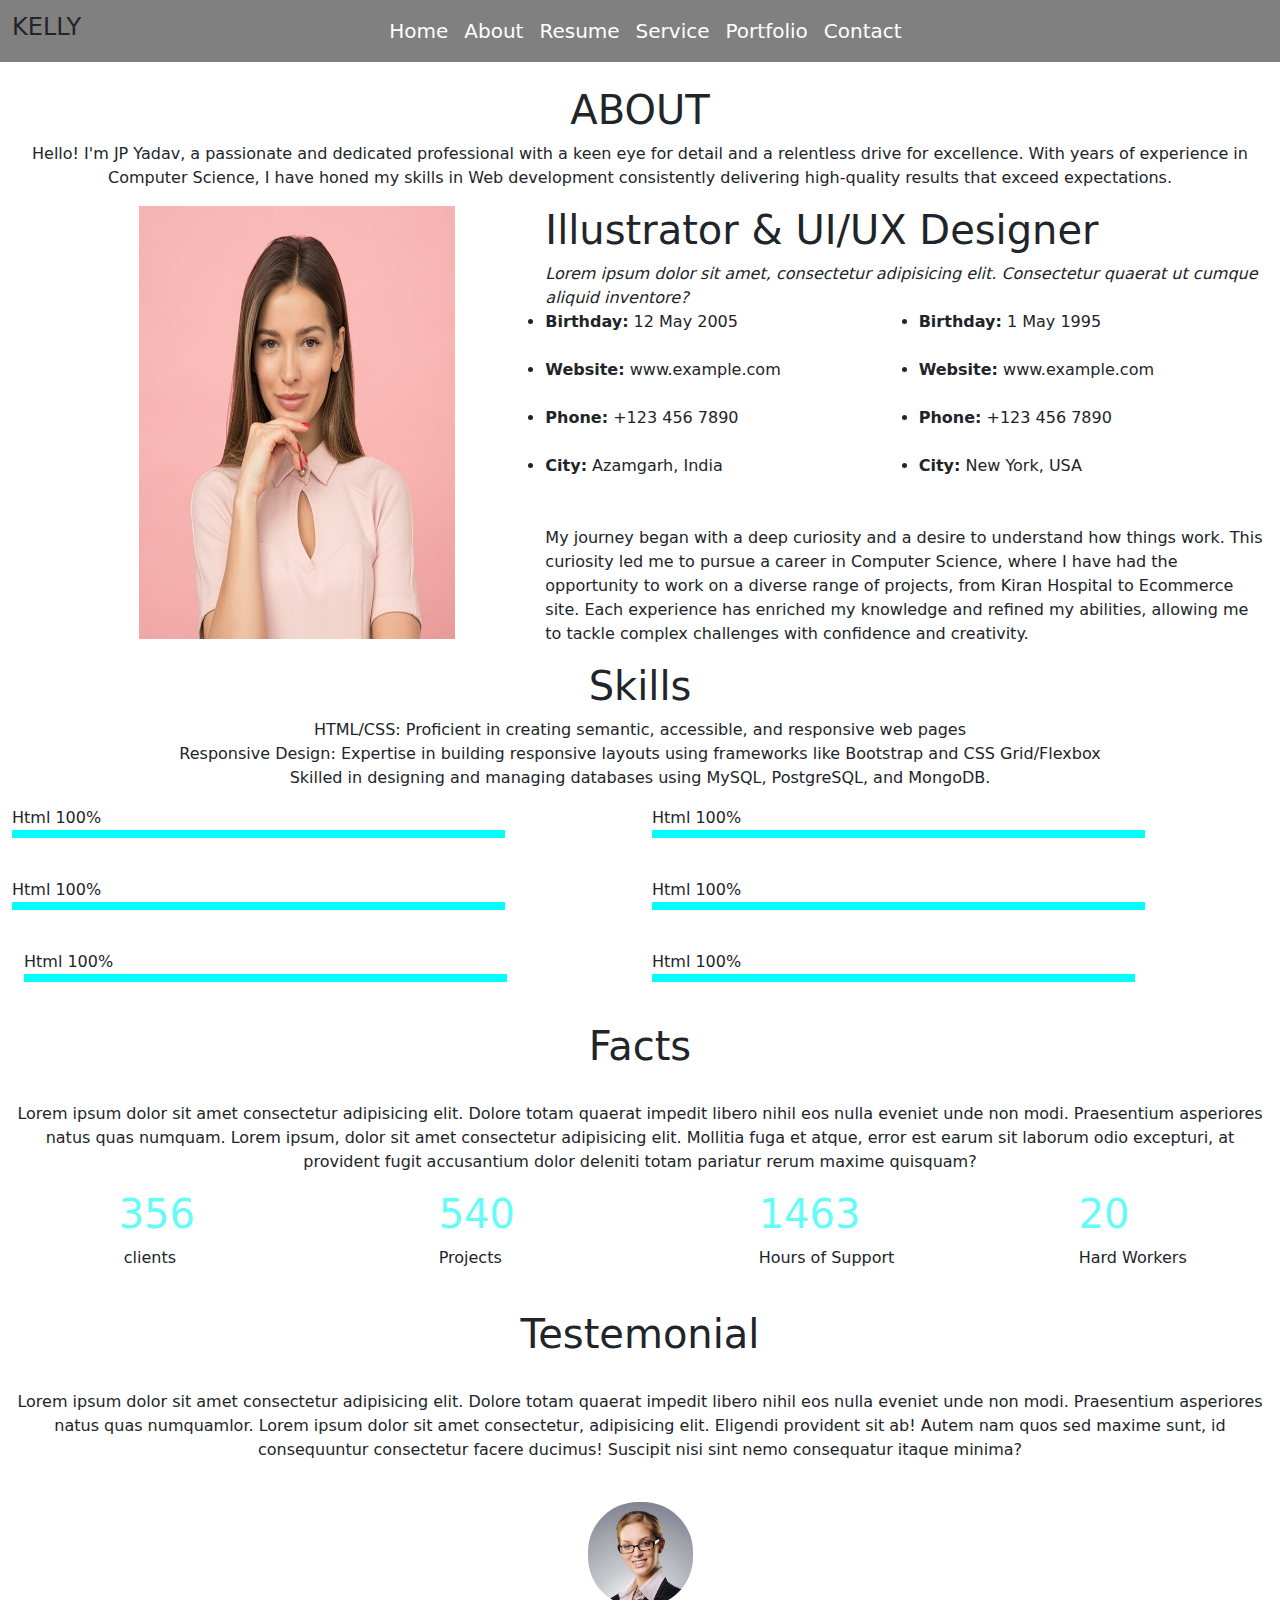
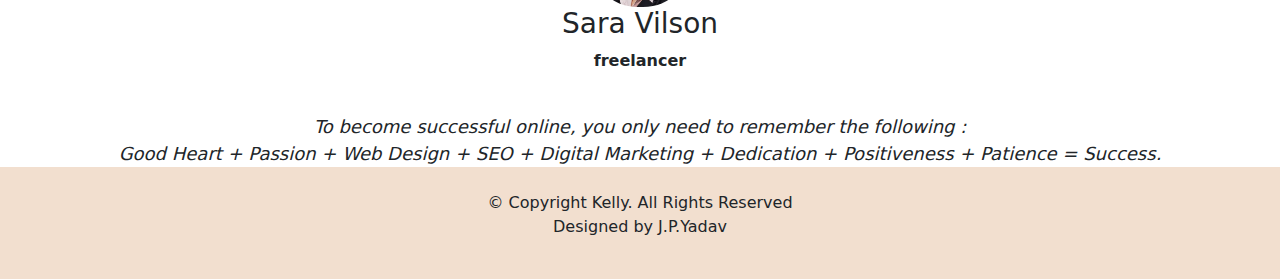
<file: jp/portfolio2about.html>
<!DOCTYPE html>
<html lang="en">

 <head>
   <meta charset="UTF-8">
    <meta name="viewport" content="width=device-width, initial-scale=1.0">
    <title>About</title>
    <link href="https://cdn.jsdelivr.net/npm/bootstrap@5.0.2/dist/css/bootstrap.min.css" rel="stylesheet" integrity="sha384- 
    EVSTQN3/azprG1Anm3QDgpJLIm9Nao0Yz1ztcQTwFspd3yD65VohhpuuCOmLASjC" crossorigin="anonymous">
    <script src="https://cdn.jsdelivr.net/npm/bootstrap@5.0.2/dist/js/bootstrap.bundle.min.js" integrity="sha384- 
   MrcW6ZMFYlzcLA8Nl+NtUVF0sA7MsXsP1UyJ
   oMp4YLEuNSfAP+JcXn/tWtIaxVXM" crossorigin="anonymous"></script>
    <link rel="stylesheet" href="https://cdnjs.cloudflare.com/ajax/libs/font-awesome/6.5.2/css/all.min.css"
        integrity="sha512-SnH5WK+bZxgPHs44uWIX+LLJAJ9/2PkPKZ5QiAj6Ta86w+fsb2TkcmfRyVX3pBnMFcV7oQPJkl9QevSCWr3W6A=="
        crossorigin="anonymous" referrerpolicy="no-referrer" />
        <link rel="stylesheet" href="portfolio.css">
    <style>
       

        #image {
            margin-left: 25%;
            width: 62%;
            height: 95%;
        }
    </style>
</head>

<body>

    <div class="row  m-0 p-0">
        <div class="col-sm-12 m-0 p-0">
            <nav class="navbar navbar-expand-lg navbar-dark  menu  ">
                <div class="container-fluid">
                    <button class="navbar-toggler" type="button" data-bs-toggle="collapse" data-bs-target="#navbarNav"
                        aria-controls="navbarNav" aria-expanded="false" aria-label="Toggle navigation">
                        <span class="navbar-toggler-icon"></span>
                    </button>
                    <div class="collapse navbar-collapse" id="navbarNav">
                        <h4>KELLY
                        </h4>
                        <ul class="navbar-nav" style="margin-left: 25%;">
                            <li class="nav-item">
                                <a id="home1" class="nav-link active " aria-current="page" href="Index.html">Home</a>
                            </li>
                            <li class="nav-item ">
                                <a id="about12" class="nav-link active " href="portfolio2about.html">About</a>
                            </li>
                            <li class="nav-item">
                                <a id="Resume1" class="nav-link active" href="portfolio2Resume.html">Resume</a>
                            </li>
                            <li class="nav-item">
                                <a id="service1" class="nav-link active" href="portfolio2Services.html">Service</a>
                            </li>
                            <li class="nav-item">
                                <a id="portfolio1" class="nav-link active" href="portfolio2Portfolio.html">Portfolio</a>
                            </li>
                            <li class="nav-item">
                                <a id="contact1" class="nav-link active" href="portfolio2contact.html">Contact</a>
                            </li>
                        </ul>
                    </div>
                    <div class="social-icons">
                        <a href="https://www.instagram.com/" target="_blank"><i class="fab fa-instagram"></i></a>&nbsp;
                        <a href="https://www.twitter.com/" target="_blank"><i class="fab fa-twitter"></i></a>&nbsp;
                        <a href="https://www.linkedin.com/" target="_blank"><i class="fab fa-linkedin"></i></a>&nbsp;
                        <a href="https://www.twitch.tv/" target="_blank"><i class="fab fa-twitch"></i></a>&nbsp;
                    </div>
                </div>
            </nav>
        </div>
    </div>
    <br>
    <h1 style="text-align: center;">ABOUT</h1>
    <p style=" text-align: center;">Hello! I'm JP Yadav, a passionate and dedicated professional with a keen eye for detail and a relentless drive for excellence. With years of experience in Computer Science, I have honed my skills in Web development consistently delivering high-quality results that exceed expectations.</p>
    <div class=" row m-0 p-0">
        <div class="col-sm-5">
            <img src="assest/ima.jpg" id="image">
        </div>
        <div class="col-sm-7"><h1>Illustrator & UI/UX Designer</h1>
            <i>Lorem ipsum dolor sit amet, consectetur adipisicing elit. Consectetur quaerat ut cumque aliquid
                inventore?</i>
            <div class="row">
                <div class="col-sm-6"> 
                    <li><b>Birthday:</b> 12 May 2005</li><br>
                    <li><b>Website:</b> www.example.com</li><br>
                    <li><b> Phone:</b> +123 456 7890 </li><br>
                    <li><b>City:</b> Azamgarh, India</li><br></div>
                <div class="col-sm-6">
                    <li><b>Birthday:</b> 1 May 1995</li><br>
                    <li><b>Website:</b> www.example.com</li><br>
                    <li><b> Phone:</b> +123 456 7890 </li><br>
                    <li><b>City:</b> New York, USA</li><br>
                </div>
            </div>
           <br>
        <p>My journey began with a deep curiosity and a desire to understand how things work. This curiosity led me to pursue a career in Computer Science, where I have had the opportunity to work on a diverse range of projects, from Kiran Hospital to Ecommerce site. Each experience has enriched my knowledge and refined my abilities, allowing me to tackle complex challenges with confidence and creativity.</p>
        </div>
    </div>

    <div class="row m-0 p-0"style="text-align: center;" >
        <div class="col-sm-12">
            <h1>Skills</h1>
            <p style="text-align: center;">HTML/CSS: Proficient in creating semantic, accessible, and responsive web pages <br>Responsive Design: Expertise in building responsive layouts using frameworks like Bootstrap and CSS Grid/Flexbox <br>Skilled in designing and managing databases using MySQL, PostgreSQL, and MongoDB.</p>
        </div>
    </div>

    <div class="row m-0 p-0">
        <div class="col-sm-6">
            <label for="">Html</label>
            <label style="text-align: right;">100%</label>
            <div style="width: 80%;height:35%;background-color: aqua;"></div>
        </div>
        <div class="col-md-6">
            <label for="">Html</label>
            <label style="text-align: right;">100%</label>
            <div style="width: 80%;height:35%;background-color: aqua;"></div>
            
        </div>
</div><br><br>
    <div class="container-fluid"></div>
    <div class="row m-0 p-0">
        <div class="col-sm-6">
            <label for="">Html</label>
            <label style="text-align: right;">100%</label>
            <div style="width: 80%;height:35%;background-color: aqua;"></div>
        </div>
        <div class="col-sm-6">
            <label for="">Html</label>
            <label style="text-align: right;">100%</label>
            <div style="width: 80%;height:35%;background-color: aqua;"></div>
        </div> </div>
</div> <br><br>
<div class="container-fluid">
    <div class="row m-0 p-0">
        <div class="col-sm-6">
            <label for="">Html</label>
            <label style="text-align: right;">100%</label>
            <div style="width: 80%;height:35%;background-color: aqua;"></div>
        </div>
        <div class="col-md-6">
            <label for="">Html</label>
            <label style="text-align: right;">100%</label>
            <div style="width: 80%;height:35%;background-color: aqua;"></div>
        </div></div>
</div> <br>
</div><br>
<div class="row m-0 p-0">
   <div class="col-sm-12" style="text-align: center;">
    <h1 >Facts</h1> <br>
    <p>Lorem ipsum dolor sit amet consectetur adipisicing elit. Dolore totam quaerat impedit libero nihil eos nulla eveniet unde non modi. Praesentium asperiores natus quas numquam. Lorem ipsum, dolor sit amet consectetur adipisicing elit. Mollitia fuga et atque, error est earum sit laborum odio excepturi, at provident fugit accusantium dolor deleniti totam pariatur rerum maxime quisquam?</p>
</div></div>
 <div class="row m-0 p-0">
    <div class="col-sm-1"></div>
    <div class="col-sm-3">
        <h1 style="color: rgba(38, 252, 245, 0.747);">356</h1>
        <p>&nbsp;clients</p>
    </div>
    <div class="col-sm-3">
       <h1 style="color: rgba(38, 252, 245, 0.747);">540</h1>  
        <p>Projects</p>  
    </div>
    <div class="col-sm-3">
        <h1 style="color: rgba(38, 252, 245, 0.747);">1463</h1>
        <p>Hours of Support</p>
    </div>
    <div class="col-sm-2">
        <h1 style="color: rgba(38, 252, 245, 0.747);">20</h1>
        <p>Hard Workers</p>
    </div>

 </div><br>

<div class="row m-0 p-0">
    <div class="col-sm-12" style="text-align: center;">
     <h1 >Testemonial</h1> <br>
     <p>Lorem ipsum dolor sit amet consectetur adipisicing elit. Dolore totam quaerat impedit libero nihil eos nulla eveniet unde non modi. Praesentium asperiores natus quas numquamlor. Lorem ipsum dolor sit amet consectetur, adipisicing elit. Eligendi provident sit ab! Autem nam quos sed maxime sunt, id consequuntur consectetur facere ducimus! Suscipit nisi sint nemo consequatur itaque minima?</p>
 </div></div>
<br>
 <div class="row m-0 p-0">
    <div class="col-sm-12" style="text-align: center;">
        <img src="assest/testimonials-3.jpg" alt="" class="testima">
        <h3>Sara Vilson</h3>
        <p style="font-size: medium;font-weight: 600;">freelancer</p>
        <br>
        <i style="font-size: large;"><i class="fa fa-quote-left" aria-hidden="true"></i>To become successful online, you only need to remember the following : <br> Good Heart + Passion + Web Design + SEO + Digital Marketing + Dedication + Positiveness + Patience = Success.<i class="fa fa-quote-right" aria-hidden="true"></i></i>
    </div><br>
 </div>
</div>
<div class="row m-0 p-0" style="text-align: center;background-color: rgba(228, 190, 157, 0.489);">
    <div class="col-sm-12">
        <br>
        <p>© Copyright Kelly. All Rights Reserved <br>
            Designed by J.P.Yadav</p>
            <br>
    </div>
</div>
</body>

</html>
</file>
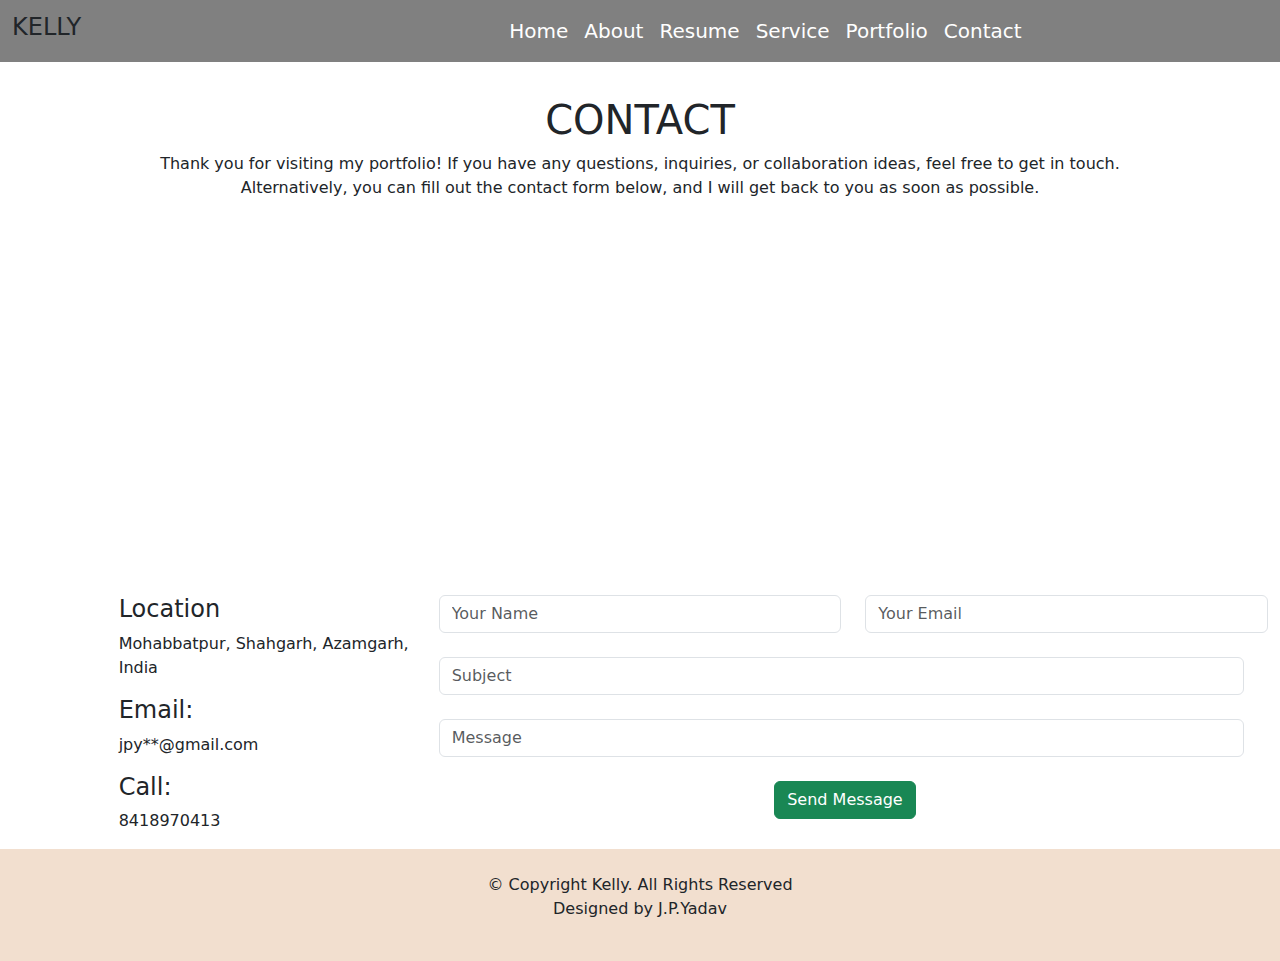
<file: jp/portfolio2contact.html>
<!DOCTYPE html>
<html lang="en">
<head>
    <meta charset="UTF-8">
    <meta name="viewport" content="width=device-width, initial-scale=1.0">
    <title>Contact Us</title>
    <link href="https://cdn.jsdelivr.net/npm/bootstrap@5.0.2/dist/css/bootstrap.min.css" rel="stylesheet" integrity="sha384- 
    EVSTQN3/azprG1Anm3QDgpJLIm9Nao0Yz1ztcQTwFspd3yD65VohhpuuCOmLASjC" crossorigin="anonymous">
    <script src="https://cdn.jsdelivr.net/npm/bootstrap@5.0.2/dist/js/bootstrap.bundle.min.js" integrity="sha384- 
   MrcW6ZMFYlzcLA8Nl+NtUVF0sA7MsXsP1UyJ
   oMp4YLEuNSfAP+JcXn/tWtIaxVXM" crossorigin="anonymous"></script>
    <link rel="stylesheet" href="https://cdnjs.cloudflare.com/ajax/libs/font-awesome/6.5.2/css/all.min.css"
        integrity="sha512-SnH5WK+bZxgPHs44uWIX+LLJAJ9/2PkPKZ5QiAj6Ta86w+fsb2TkcmfRyVX3pBnMFcV7oQPJkl9QevSCWr3W6A=="
        crossorigin="anonymous" referrerpolicy="no-referrer" />
   
   <link rel="stylesheet" href="portfolio.css">
</head>
<body>
    <div style="width: 100%;">
    <div class="row  m-0 p-0" >
        <div id="J" class="col-sm-12 m-0 p-0" style="position: fixed;">
            <nav class="navbar navbar-expand-lg navbar-dark  menu  ">
                <div class="container-fluid">
                    <button class="navbar-toggler" type="button" data-bs-toggle="collapse" data-bs-target="#navbarNav"
                        aria-controls="navbarNav" aria-expanded="false" aria-label="Toggle navigation">
                        <span class="navbar-toggler-icon"></span>
                    </button>
                    <div class="collapse navbar-collapse" id="navbarNav" style="background-attachment: fixed;">
                        <h4>KELLY
                        </h4>
                        <ul class="navbar-nav" style="margin-left: 35%;">
                            <li class="nav-item">
                                <a id="home1" class="nav-link active " aria-current="page" href="Index.html">Home</a>
                            </li>
                            <li class="nav-item ">
                                <a id="about12" class="nav-link active " href="portfolio2about.html">About</a>
                            </li>
                            <li class="nav-item">
                                <a id="Resume1" class="nav-link active" href="portfolio2Resume.html">Resume</a>
                            </li>
                            <li class="nav-item">
                                <a id="service1" class="nav-link active" href="portfolio2Services.html">Service</a>
                            </li>
                            <li class="nav-item">
                                <a id="portfolio1" class="nav-link active" href="portfolio2Portfolio.html">Portfolio</a>
                            </li>
                            <li class="nav-item">
                                <a id="contact1" class="nav-link active" href="portfolio2contact.html">Contact</a>
                            </li>
                        </ul>
                    </div>
                    <div class="social-icons">
                        <a href="https://www.instagram.com/" target="_blank"><i class="fab fa-instagram"></i></a>&nbsp;
                        <a href="https://www.twitter.com/" target="_blank"><i class="fab fa-twitter"></i></a>&nbsp;
                        <a href="https://www.linkedin.com/" target="_blank"><i class="fab fa-linkedin"></i></a>&nbsp;
                        <a href="https://www.twitch.tv/" target="_blank"><i class="fab fa-twitch"></i></a>&nbsp;
                    </div>
                </div>
            </nav>
        </div>
    </div>
<br><br><br><br>
    <div class="row m-0 p-0" style="text-align: center;">
        <div class="col-sm-12">
            <h1>CONTACT</h1>
            <div style="background-color: aqua; "></div>
            <p>Thank you for visiting my portfolio! If you have any questions, inquiries, or collaboration ideas, feel free to get in touch. <br>Alternatively, you can fill out the contact form below, and I will get back to you as soon as possible.</p>
        </div>
    </div>
    <br>  
    <div class="row m-0 p-0" >
        <div class="col-lg-12">
            <div style="width: 100%"><iframe width="100%" height="300" frameborder="0" scrolling="no" marginheight="0" marginwidth="0" src="https://maps.google.com/maps?width=100%25&amp;height=300&amp;hl=en&amp;q=Azamgarh%20Uttar%20Pradesh+(My%20Business%20Name)&amp;t=h&amp;z=14&amp;ie=UTF8&amp;iwloc=B&amp;output=embed"><a href="https://www.gps.ie/">gps tracker sport</a></iframe></div>
           
        </div>
    </div>
<br><br>
    <div class="row m-0 p-0">
        <div class="col-sm-1" style="text-align: right;">
            
            <i class="fa fa-map-marker" aria-hidden="true"  style="font-size:30px;"></i><br><br><br>
            <i class="fa fa-envelope" aria-hidden="true" style="font-size:30px;"></i><br><br><br>
            <i class="fa fa-mobile" aria-hidden="true" style="font-size:30px;"></i>
        </div>
        <div class="col-sm-3">
            <h4>Location</h4><p>Mohabbatpur, Shahgarh, Azamgarh, India</p>
            <h4>Email:</h4><p>jpy**@gmail.com</p>
            <h4>Call:</h4><p>8418970413</p>
        </div>
        <div class="col-sm-8">
            <div class="row">
                <div class="col-sm-6">
                    <input type="text" placeholder="Your Name" class="form-control"><br>
                </div>
                <div class="col-sm-6">
                    <input type="text" placeholder="Your Email" class="form-control"><br>
                </div>
                <div class="row">
                    <div class="col-sm-12">
                        <input type="text" placeholder="Subject" class="form-control"><br>
                    </div>
                </div>
                <div class="row">
                    <div class="col-sm-12">
                        <input type="address" placeholder="Message" class="form-control"><br>
                    </div>
                    <div class="row">
                        <div class="col-lg-5"></div>
                        <div class="col-lg-5">
                            <input type="button" class="btn btn-success" value="Send Message">
                        </div>
                    
                    <div class="col-lg-2"></div>

                </div>
            </div>
        </div>
    </div>
    </div>
    <div class="row m-0 p-0" style="text-align: center;background-color: rgba(228, 190, 157, 0.489);">
        <div class="col-sm-12">
            <br>
            <p>© Copyright Kelly. All Rights Reserved <br>
                Designed by J.P.Yadav</p>
                <br>
        </div>
    </div>

</body>
</html>
</file>
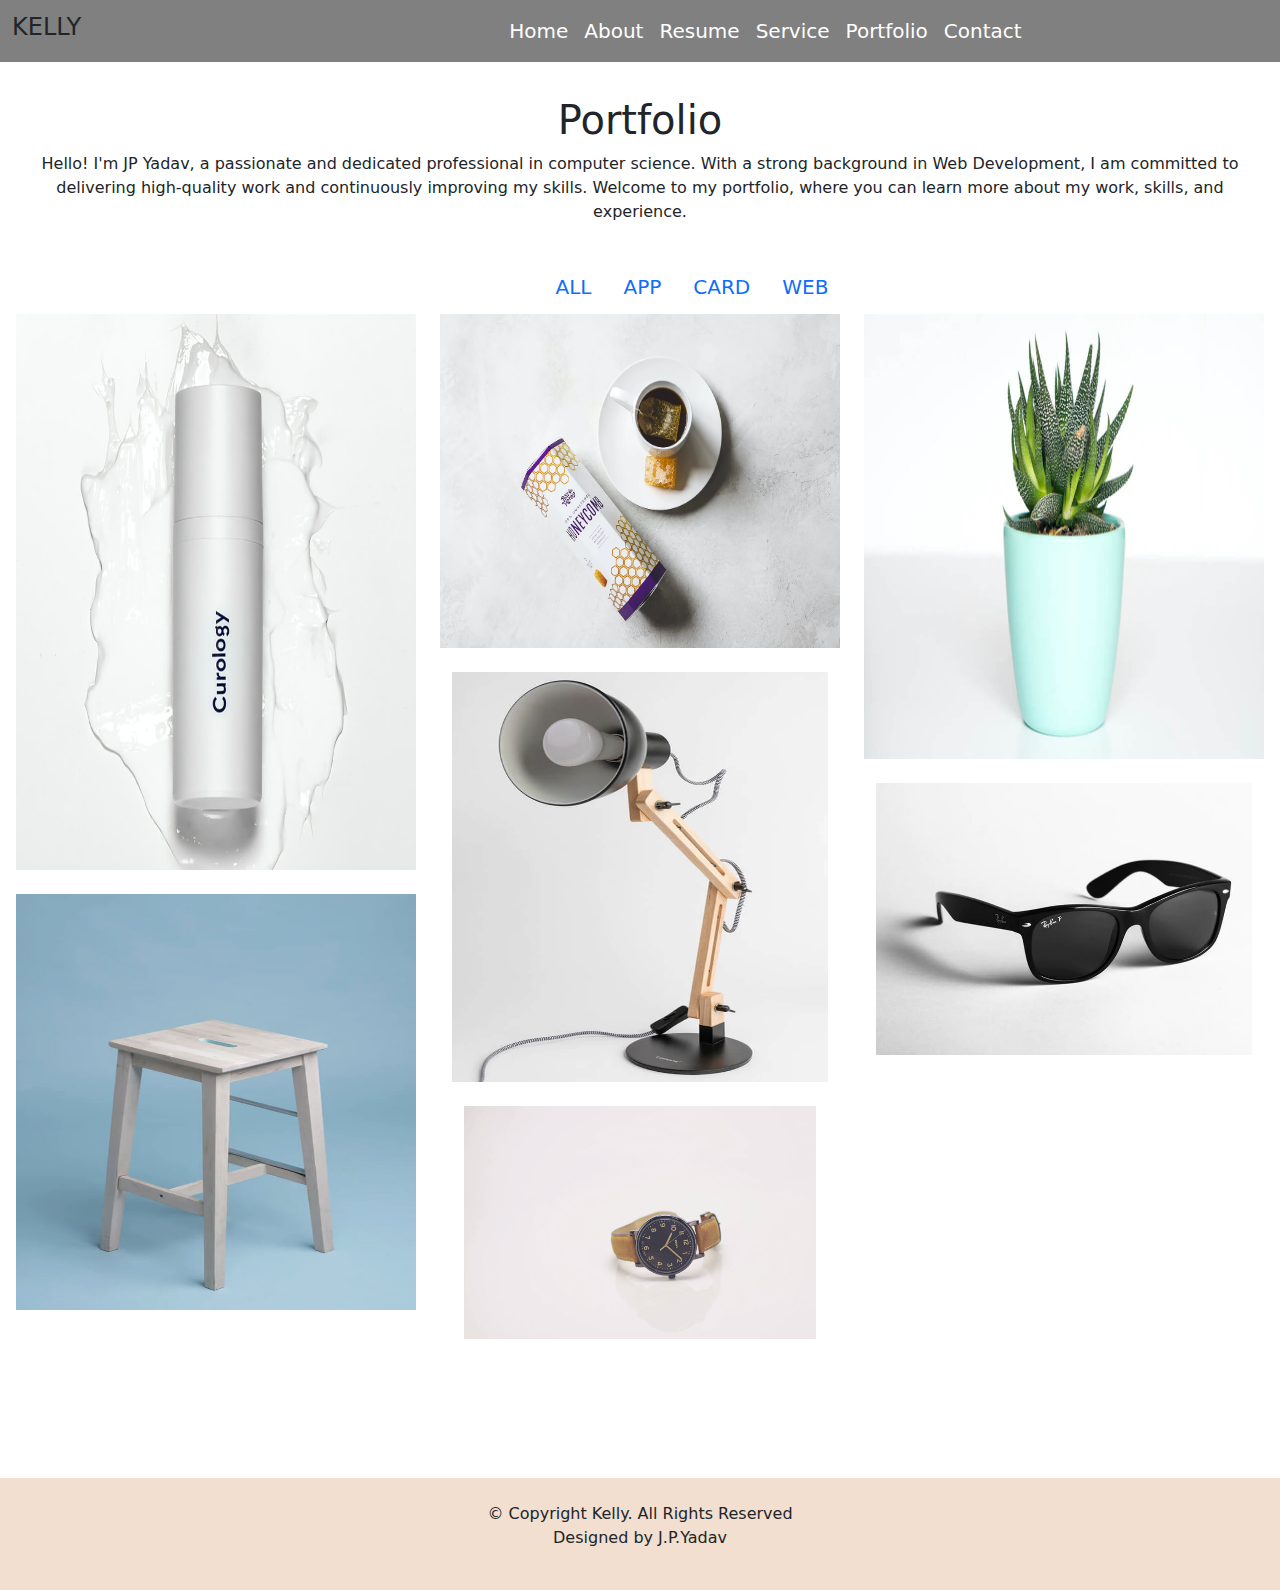
<file: jp/portfolio2Portfolio.html>
<!DOCTYPE html>
<html lang="en">
<head>
   
    <meta charset="UTF-8">
    <meta name="viewport" content="width=device-width, initial-scale=1.0">
    <title>Portfolio</title>
    <link href="https://cdn.jsdelivr.net/npm/bootstrap@5.0.2/dist/css/bootstrap.min.css" rel="stylesheet" integrity="sha384- 
    EVSTQN3/azprG1Anm3QDgpJLIm9Nao0Yz1ztcQTwFspd3yD65VohhpuuCOmLASjC" crossorigin="anonymous">
    <script src="https://cdn.jsdelivr.net/npm/bootstrap@5.0.2/dist/js/bootstrap.bundle.min.js" integrity="sha384- 
   MrcW6ZMFYlzcLA8Nl+NtUVF0sA7MsXsP1UyJ
   oMp4YLEuNSfAP+JcXn/tWtIaxVXM" crossorigin="anonymous"></script>
    <link rel="stylesheet" href="https://cdnjs.cloudflare.com/ajax/libs/font-awesome/6.5.2/css/all.min.css"
        integrity="sha512-SnH5WK+bZxgPHs44uWIX+LLJAJ9/2PkPKZ5QiAj6Ta86w+fsb2TkcmfRyVX3pBnMFcV7oQPJkl9QevSCWr3W6A=="
        crossorigin="anonymous" referrerpolicy="no-referrer" />
   
   <link rel="stylesheet" href="portfolio.css">
</head>
<body>
    <div style="width: 100%;">
    <div class="row  m-0 p-0" >
        <div id="J" class="col-sm-12 m-0 p-0" style="position: fixed;">
            <nav class="navbar navbar-expand-lg navbar-dark  menu  ">
                <div class="container-fluid">
                    <button class="navbar-toggler" type="button" data-bs-toggle="collapse" data-bs-target="#navbarNav"
                        aria-controls="navbarNav" aria-expanded="false" aria-label="Toggle navigation">
                        <span class="navbar-toggler-icon"></span>
                    </button>
                    <div class="collapse navbar-collapse" id="navbarNav" style="background-attachment: fixed;">
                        <h4>KELLY
                        </h4>
                        <ul class="navbar-nav" style="margin-left: 35%;">
                            <li class="nav-item">
                                <a id="home1" class="nav-link active " aria-current="page"                                 
                                 href="Index.html">Home</a>
                            </li>
                            <li class="nav-item ">
                                <a id="about12" class="nav-link active " href="portfolio2about.html">About</a>
                            </li>
                            <li class="nav-item">
                                <a id="Resume1" class="nav-link active" href="portfolio2Resume.html">Resume</a>
                            </li>
                            <li class="nav-item">
                                <a id="service1" class="nav-link active" href="portfolio2Services.html">Service</a>
                            </li>
                            <li class="nav-item">
                                <a id="portfolio1" class="nav-link active" href="portfolio2Portfolio.html">Portfolio</a>
                            </li>
                            <li class="nav-item">
                                <a id="contact1" class="nav-link active" href="portfolio2contact.html">Contact</a>
                            </li>
                        </ul>
                    </div>
                    <div class="social-icons">
                        <a href="https://www.instagram.com/" target="_blank"><i class="fab fa-instagram"></i></a>&nbsp;
                        <a href="https://www.twitter.com/" target="_blank"><i class="fab fa-twitter"></i></a>&nbsp;
                        <a href="https://www.linkedin.com/" target="_blank"><i class="fab fa-linkedin"></i></a>&nbsp;
                        <a href="https://www.twitch.tv/" target="_blank"><i class="fab fa-twitch"></i></a>&nbsp;
                    </div>
                </div>
            </nav>
        </div>
    </div>
<br><br><br><br>
    <div class="row m-0 p-0" style="text-align: center;">
        <div class="col-sm-12">
            <h1>Portfolio</h1>
            <div style="background-color: aqua; "></div>
            <p>Hello! I'm JP Yadav, a passionate and dedicated professional in computer science. With a strong background in Web Development, I am committed to delivering high-quality work and continuously improving my skills. Welcome to my portfolio, where you can learn more about my work, skills, and experience.</p>
        </div>
    </div>
    <br>  

    <DIV class="row m-0 p-0 " >
        <div class="col-sm-12">
     <ul class="nav " >
        <li class="nav-item" >
          <a class="nav-link active" href="#" >ALL</a>
        </li>
        <li class="nav-item">
          <a class="nav-link" href="#">APP</a>
        </li>
        <li class="nav-item">
          <a class="nav-link" href="#">CARD</a>
        </li>
        <li class="nav-item">
          <a class="nav-link " href="#">WEB</a>
        </li>
      </ul>
    </DIV>
</div>
<div class="row m-0 p-0 ">
    <div class="col-sm-12"style="border: 4px solid white;">
        <div class="row" style="margin: left 5px;">
    <div class="col-sm-4" >
        <img src="assest/portfolio-bottle.jpg "  style="height: 50%;width: 100%;"><br>
        <br>
        <div class="row">
            <div class="col-sm-12">
                <img src="assest/portfolio-stule.jpg"  style="height: 70%;width: 100%;">
       
   
            </div>
        </div>
    </div><br>
    
    <div class="col-sm-4" >
        <img src="assest/portfolio-cup.jpg"  style="height: 30%;width: 100%;"><br><br>
    <div class="row m-0 p-0">
        <div class="col-sm-12">
            <img src="assest/portfolio-bulb.jpg "  style="height: 50%;width: 100%;"> <br><br>
    
            <div class="row m-0 p-0">
                <div class="col-sm-12">
                    <img src="assest/portfolio-watch.jpg" style="height:100%;width:100%;">
                </div>
            </div>
        </div> 
    </div>
    </div><br>
    <div class="col-sm-4" >
        <img src="assest/portfolio-gamla.jpg" style="height: 40%;width: 100%;"> <br><br>
       <div class="row m-0 p-0">
        <div class="col-sm-12">
            <img src="assest/portfolio-chasma.jpg" style="height: 100%;width: 100%;"> <br><br>
            
        </div><br>
        <!--<div class="row m-0 p-0">
            <div class="col-sm-12">
                <img src="assest/portfolio-bear.jpg" style="height: 100%;width: 100%;">
            </div>  -->
        </div>
       </div>
    
    </div>
  
            
    </div>
</div>
</div>

    
       <br><br>     

    </div>
    <div class="row m-0 p-0" style="text-align: center;background-color: rgba(228, 190, 157, 0.489);">
        <div class="col-sm-12">
            <br>
            <p>© Copyright Kelly. All Rights Reserved <br>
                Designed by J.P.Yadav</p>
                <br>
        </div>
    </div>

</body>
</html>
</file>
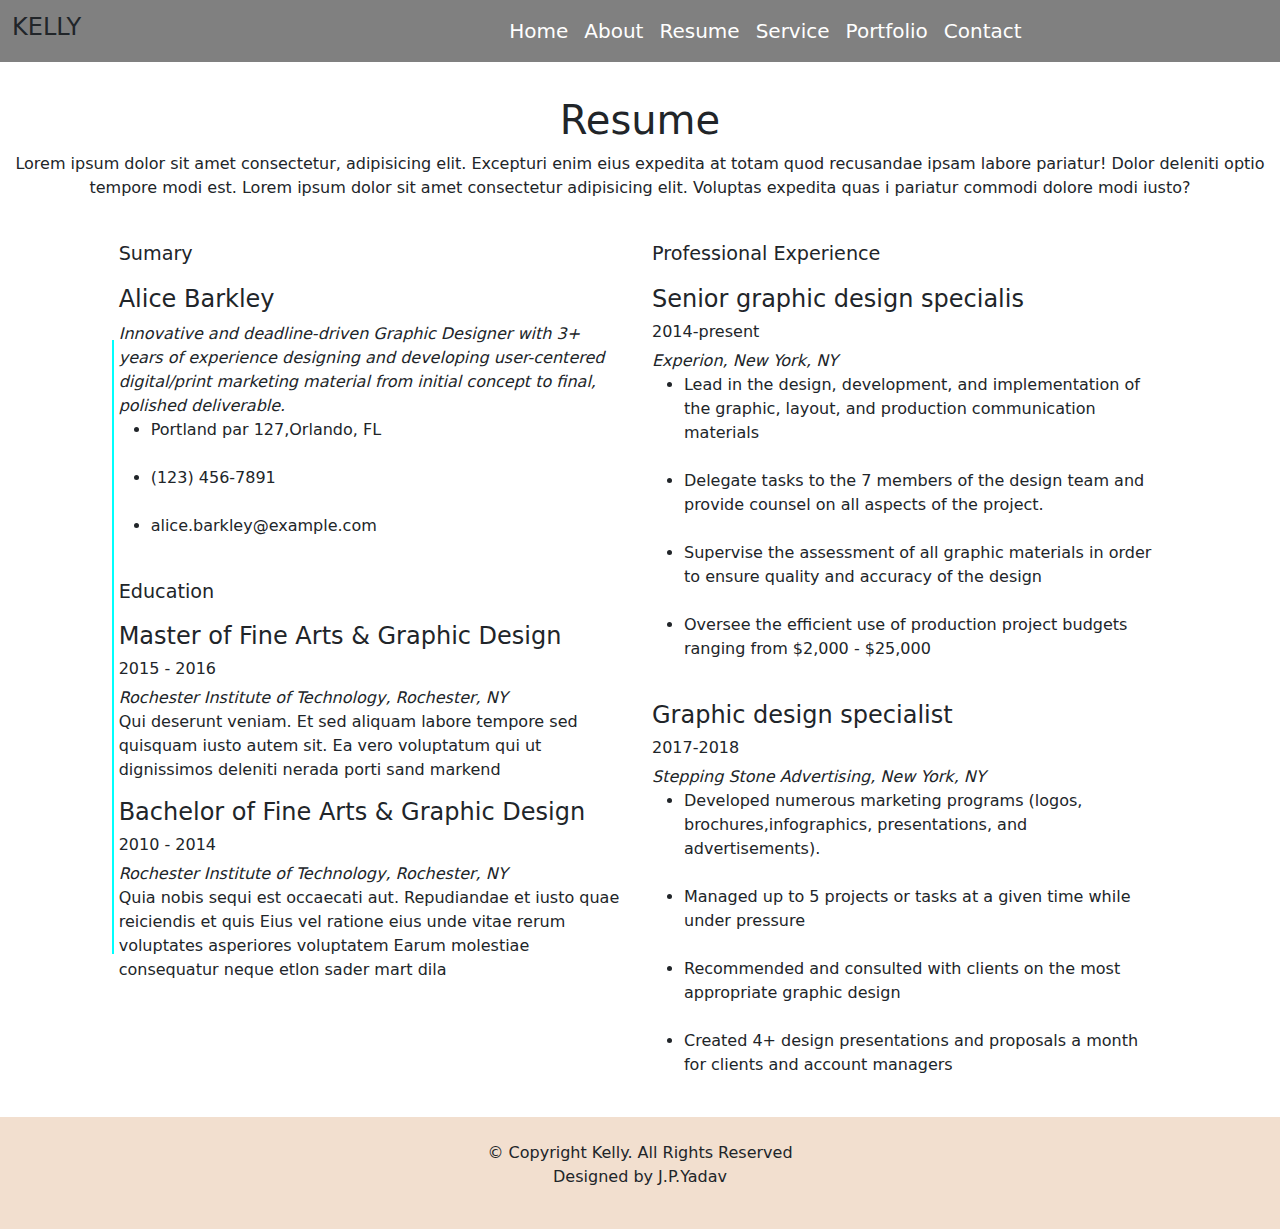
<file: jp/portfolio2Resume.html>
<!DOCTYPE html>
<html lang="en">
<head>
    <meta charset="UTF-8">
    <meta name="viewport" content="width=device-width, initial-scale=1.0">
    <title>Resume</title>
    <link href="https://cdn.jsdelivr.net/npm/bootstrap@5.0.2/dist/css/bootstrap.min.css" rel="stylesheet" integrity="sha384- 
    EVSTQN3/azprG1Anm3QDgpJLIm9Nao0Yz1ztcQTwFspd3yD65VohhpuuCOmLASjC" crossorigin="anonymous">
    <script src="https://cdn.jsdelivr.net/npm/bootstrap@5.0.2/dist/js/bootstrap.bundle.min.js" integrity="sha384- 
   MrcW6ZMFYlzcLA8Nl+NtUVF0sA7MsXsP1UyJ
   oMp4YLEuNSfAP+JcXn/tWtIaxVXM" crossorigin="anonymous"></script>
    <link rel="stylesheet" href="https://cdnjs.cloudflare.com/ajax/libs/font-awesome/6.5.2/css/all.min.css"
        integrity="sha512-SnH5WK+bZxgPHs44uWIX+LLJAJ9/2PkPKZ5QiAj6Ta86w+fsb2TkcmfRyVX3pBnMFcV7oQPJkl9QevSCWr3W6A=="
        crossorigin="anonymous" referrerpolicy="no-referrer" />
   
   <link rel="stylesheet" href="portfolio.css">
</head>
<body>
    <div style="width: 100%;">
    <div class="row  m-0 p-0" >
        <div id="J" class="col-sm-12 m-0 p-0" style="position: fixed;">
            <nav class="navbar navbar-expand-lg navbar-dark  menu  ">
                <div class="container-fluid">
                    <button class="navbar-toggler" type="button" data-bs-toggle="collapse" data-bs-target="#navbarNav"
                        aria-controls="navbarNav" aria-expanded="false" aria-label="Toggle navigation">
                        <span class="navbar-toggler-icon"></span>
                    </button>
                    <div class="collapse navbar-collapse" id="navbarNav" style="background-attachment: fixed;">
                        <h4>KELLY
                        </h4>
                        <ul class="navbar-nav" style="margin-left: 35%;">
                            <li class="nav-item">
                                <a id="home1" class="nav-link active " aria-current="page" href="Index.html">Home</a>
                            </li>
                            <li class="nav-item ">
                                <a id="about12" class="nav-link active " href="portfolio2about.html">About</a>
                            </li>
                            <li class="nav-item">
                                <a id="about12" class="nav-link active" href="portfolio2Resume.html">Resume</a>
                            </li>
                            <li class="nav-item">
                                <a id="service1" class="nav-link active" href="portfolio2Services.html">Service</a>
                            </li>
                            <li class="nav-item">
                                <a id="portfolio1" class="nav-link active" href="portfolio2Portfolio.html">Portfolio</a>
                            </li>
                            <li class="nav-item">
                                <a id="contact1" class="nav-link active" href="portfolio2contact.html">Contact</a>
                            </li>
                        </ul>
                    </div>
                    <div class="social-icons">
                        <a href="https://www.instagram.com/" target="_blank"><i class="fab fa-instagram"></i></a>&nbsp;
                        <a href="https://www.twitter.com/" target="_blank"><i class="fab fa-twitter"></i></a>&nbsp;
                        <a href="https://www.linkedin.com/" target="_blank"><i class="fab fa-linkedin"></i></a>&nbsp;
                        <a href="https://www.twitch.tv/" target="_blank"><i class="fab fa-twitch"></i></a>&nbsp;
                    </div>
                </div>
            </nav>
        </div>
    </div>
<br><br><br><br>
    <div class="row m-0 p-0" style="text-align: center;">
        <div class="col-sm-12">
            <h1>Resume</h1>
            <div style="background-color: aqua; "></div>
            <p>Lorem ipsum dolor sit amet consectetur, adipisicing elit. Excepturi enim eius expedita at totam quod recusandae ipsam labore pariatur! Dolor deleniti optio tempore modi est. Lorem ipsum dolor sit amet consectetur adipisicing elit. Voluptas expedita quas i pariatur commodi dolore modi iusto?</p>
        </div>
    </div>
    <br>  

    <div class="row m-0 p-0">
        <div class="col-sm-1">
            <div class="linediv" style="background-color: aqua;rotate: ;"></div>
        </div>
        <div class="col-sm-5">
            <p style="font-size: larger;">Sumary</p>
            <h4>Alice Barkley</h4>
            <i>Innovative and deadline-driven Graphic Designer with 3+ years of experience designing and developing user-centered digital/print marketing material from initial concept to final, polished deliverable.</i><br>
            <ul>
                <li>Portland par 127,Orlando, FL</li><br>
                <li>(123) 456-7891</li><br>
                <li>alice.barkley@example.com</li><br>
            </ul>
            <div>
                <p style="font-size: larger;">Education</p>
            <h4>Master of Fine Arts & Graphic Design</h4>
            <h6>2015 - 2016</h6>
            <i>Rochester Institute of Technology, Rochester, NY </i><br>
            <p>Qui deserunt veniam. Et sed aliquam labore tempore sed quisquam iusto autem sit. Ea vero voluptatum qui ut dignissimos deleniti nerada porti sand markend</p>
            </div>
            
            <div>
                <h4>Bachelor of Fine Arts & Graphic Design</h4>
                <h6>2010 - 2014</h6>
                <i>Rochester Institute of Technology, Rochester, NY </i> <br>
                <p>Quia nobis sequi est occaecati aut. Repudiandae et iusto quae reiciendis et quis Eius vel ratione eius unde vitae rerum voluptates asperiores voluptatem Earum molestiae consequatur neque etlon sader mart dila</p>
            </div>
        </div>

        <div class="col-sm-5">
            <p style="font-size: larger;">Professional Experience</p>
            <h4>Senior graphic design specialis </h4>
            <h6>2014-present</h6>
            <i>Experion, New York, NY</i><br>
            <ul>
                <li>Lead in the design, development, and implementation of the graphic, layout, and production communication materials</li><br>
                <li>Delegate tasks to the 7 members of the design team and provide counsel on all aspects of the project.</li><br>
                <li>Supervise the assessment of all graphic materials in order to ensure quality and accuracy of the design</li><br>
                <li>Oversee the efficient use of production project budgets ranging from $2,000 - $25,000</li><br>  
            </ul>

            <div>
                <h4>Graphic design specialist</h4>
                <h6>2017-2018</h6>
                <i>Stepping Stone Advertising, New York, NY</i>
                <ul>
                    <li>Developed numerous marketing programs (logos, brochures,infographics, presentations, and advertisements).</li><br>
                    <li>Managed up to 5 projects or tasks at a given time while under pressure</li><br>
                    <li>Recommended and consulted with clients on the most appropriate graphic design</li><br>
                    <li>Created 4+ design presentations and proposals a month for clients and account managers</li><br>
                </ul>
            </div>
        </div>
        <div class="col-sm-1"></div>

    </div>
    <div class="row m-0 p-0" style="text-align: center;background-color: rgba(228, 190, 157, 0.489);">
        <div class="col-sm-12">
            <br>
            <p>© Copyright Kelly. All Rights Reserved <br>
                Designed by J.P.Yadav</p>
                <br>
        </div>
    </div>

</body>
</html>
</file>
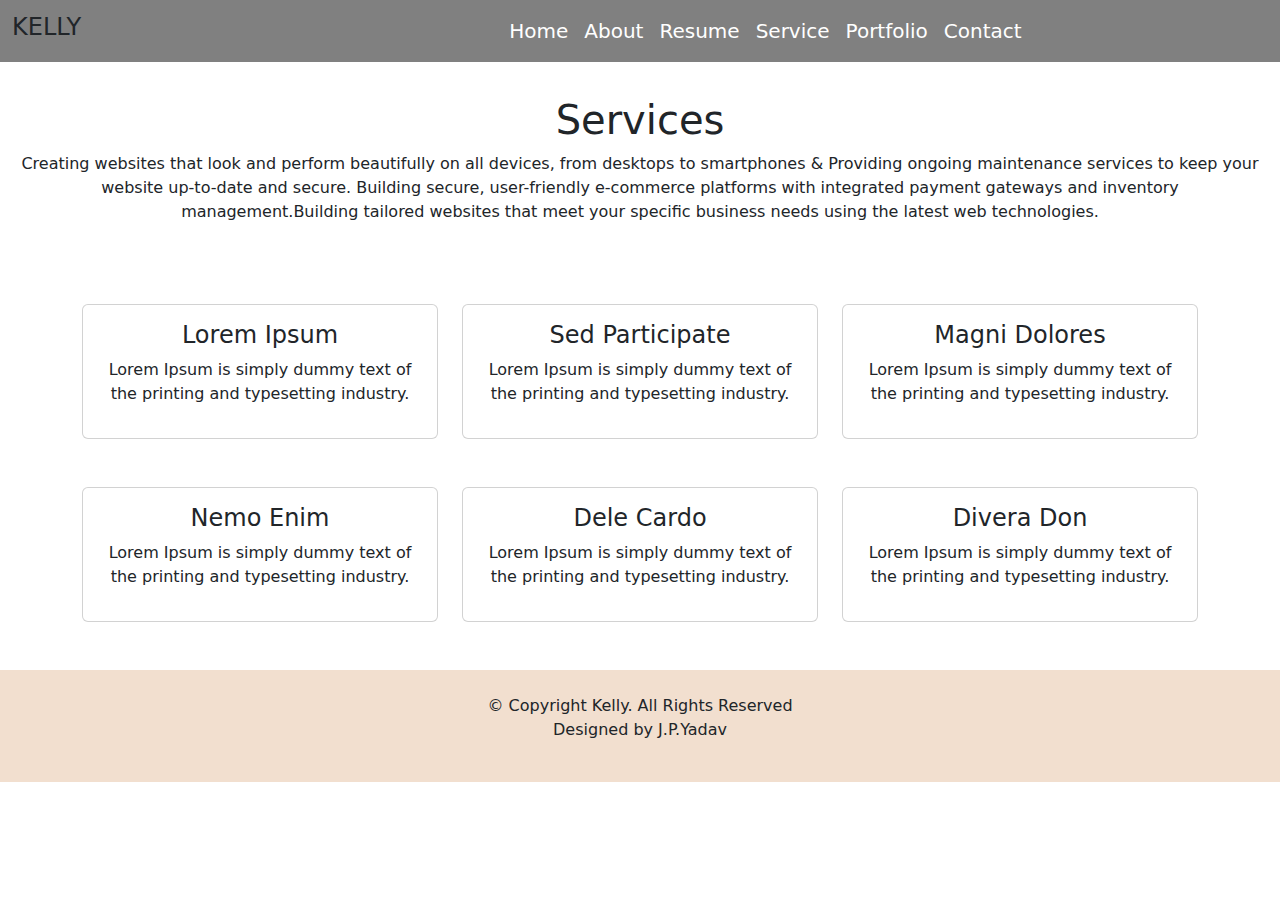
<file: jp/portfolio2Services.html>
<!DOCTYPE html>
<html lang="en">
<head>
    <meta charset="UTF-8">
    <meta name="viewport" content="width=device-width, initial-scale=1.0">
    <title>Service</title>
    <link href="https://cdn.jsdelivr.net/npm/bootstrap@5.0.2/dist/css/bootstrap.min.css" rel="stylesheet" integrity="sha384- 
    EVSTQN3/azprG1Anm3QDgpJLIm9Nao0Yz1ztcQTwFspd3yD65VohhpuuCOmLASjC" crossorigin="anonymous">
    <script src="https://cdn.jsdelivr.net/npm/bootstrap@5.0.2/dist/js/bootstrap.bundle.min.js" integrity="sha384- 
   MrcW6ZMFYlzcLA8Nl+NtUVF0sA7MsXsP1UyJ
   oMp4YLEuNSfAP+JcXn/tWtIaxVXM" crossorigin="anonymous"></script>
    <link rel="stylesheet" href="https://cdnjs.cloudflare.com/ajax/libs/font-awesome/6.5.2/css/all.min.css"
        integrity="sha512-SnH5WK+bZxgPHs44uWIX+LLJAJ9/2PkPKZ5QiAj6Ta86w+fsb2TkcmfRyVX3pBnMFcV7oQPJkl9QevSCWr3W6A=="
        crossorigin="anonymous" referrerpolicy="no-referrer" />
   
   <link rel="stylesheet" href="portfolio.css">
</head>
<body>
    <div style="width: 100%;">
    <div class="row  m-0 p-0" >
        <div id="J" class="col-sm-12 m-0 p-0" style="position: fixed;">
            <nav class="navbar navbar-expand-lg navbar-dark  menu  ">
                <div class="container-fluid">
                    <button class="navbar-toggler" type="button" data-bs-toggle="collapse" data-bs-target="#navbarNav"
                        aria-controls="navbarNav" aria-expanded="false" aria-label="Toggle navigation">
                        <span class="navbar-toggler-icon"></span>
                    </button>
                    <div class="collapse navbar-collapse" id="navbarNav" style="background-attachment: fixed;">
                        <h4>KELLY
                        </h4>
                        <ul class="navbar-nav" style="margin-left: 35%;">
                            <li class="nav-item">
                                <a id="home1" class="nav-link active " aria-current="page" href="Index.html">Home</a>
                            </li>
                            <li class="nav-item ">
                                <a id="about12" class="nav-link active " href="portfolio2about.html">About</a>
                            </li>
                            <li  class="nav-item">
                                <a id="Resume1" class="nav-link active" href="portfolio2Resume.html">Resume</a>
                            </li>
                            <li class="nav-item">
                                <a id="service1" class="nav-link active" href="portfolio2Services.html">Service</a>
                            </li>
                            <li class="nav-item">
                                <a id="portfolio1" class="nav-link active" href="portfolio2Portfolio.html">Portfolio</a>
                            </li>
                            <li class="nav-item">
                                <a id="contact1" class="nav-link active" href="portfolio2contact.html">Contact</a>
                            </li>
                        </ul>
                    </div>
                    <div class="social-icons">
                        <a href="https://www.instagram.com/" target="_blank"><i class="fab fa-instagram"></i></a>&nbsp;
                        <a href="https://www.twitter.com/" target="_blank"><i class="fab fa-twitter"></i></a>&nbsp;
                        <a href="https://www.linkedin.com/" target="_blank"><i class="fab fa-linkedin"></i></a>&nbsp;
                        <a href="https://www.twitch.tv/" target="_blank"><i class="fab fa-twitch"></i></a>&nbsp;
                    </div>
                </div>
            </nav>
        </div>
    </div>
<br><br><br><br>
    <div class="row m-0 p-0" style="text-align: center;">
        <div class="col-sm-12">
            <h1>Services</h1>
            <div style="background-color: aqua; "></div>
            <p>Creating websites that look and perform beautifully on all devices, from desktops to smartphones & Providing ongoing maintenance services to keep your website up-to-date and secure. Building secure, user-friendly e-commerce platforms with integrated payment gateways and inventory management.Building tailored websites that meet your specific business needs using the latest web technologies.</p>
        </div>
    </div>
    <br>  
    <section id="portfolio" style="text-align: center;">
        <div class="container mt-3">
            <div class="row">
                <div class="col-lg-4 mt-4">
                    <div class="card">
                        <div class="card-body">
                            <div class="iconser"><i class="fa fa-globe" aria-hidden="true"></i></div>
                            <h4 class="card-title">Lorem Ipsum</h4>
                            <p class="card-text">Lorem Ipsum is simply dummy text of the printing and typesetting industry.</p>
                            <div class="text-center">
                                
                            </div>
                        </div>
                    </div>
                </div>
    
                <div class="col-lg-4 mt-4">
                    <div class="card portfolioContent">
                        <div class="card-body">
                           <div class="iconser" ><i class="fa fa-file-text" aria-hidden="true"></i></div>
                            <h4 class="card-title">Sed Participate</h4>
                            <p class="card-text">Lorem Ipsum is simply dummy text of the printing and typesetting industry.</p>
                            <div class="text-center">
                               
                            </div>
                        </div>
                    </div>
                </div>
    
                <div class="col-lg-4 mt-4">
                    <div class="card portfolioContent">
                        <div class="card-body">
                          <div class="iconser"><i class="fa fa-life-ring" aria-hidden="true"></i></div>
                            <h4 class="card-title">Magni Dolores</h4>
                            <p class="card-text">Lorem Ipsum is simply dummy text of the printing and typesetting industry.</p>
                            <div class="text-center">
                              
                            </div>
                        </div>
                    </div>
                </div>
            </div>
            <br>
            <div class="row">
                <div class="col-lg-4 mt-4">
                    <div class="card portfolioContent">
                        <div class="card-body">
                            <div class="iconser"> <i class="fa fa-clone" aria-hidden="true"></i></div>
                            <h4 class="card-title">Nemo Enim</h4>
                            <p class="card-text">Lorem Ipsum is simply dummy text of the printing and typesetting industry.</p>
                            <div class="text-center">
                               
                            </div>
                        </div>
                    </div>
                </div>
    
                <div class="col-lg-4 mt-4">
                    <div class="card portfolioContent">
                        <div class="card-body">
                          <div class="iconser">  <i class="fa fa-desktop" aria-hidden="true"></i></div>
                            <h4 class="card-title">Dele Cardo</h4>
                            <p class="card-text">Lorem Ipsum is simply dummy text of the printing and typesetting industry.</p>
                            <div class="text-center">
                              
                            </div>
                        </div>
                    </div>
                </div>
    
                <div class="col-lg-4 mt-4">
                    <div class="card portfolioContent">
                        <div class="card-body">
                           <div class="iconser"> <i class="fa fa-link" aria-hidden="true"></i></div>
                            <h4 class="card-title">Divera Don</h4>
                            <p class="card-text">Lorem Ipsum is simply dummy text of the printing and typesetting industry.</p>
                            <div class="text-center">
                            </div>
                        </div>
                    </div>
                </div>
            </div>
    </section>
<br><br>
    <div class="row m-0 p-0" style="text-align: center;background-color: rgba(228, 190, 157, 0.489);">
        <div class="col-sm-12">
            <br>
            <p>© Copyright Kelly. All Rights Reserved <br>
                Designed by J.P.Yadav</p>
                <br>
        </div>
    </div>

</body>
</html>
</file>
<file: jp/portfolio.css>
.nav-link {
    font-size: 20px;
}

.menu {
    background-color: gray;
   
}
.a1{
    background-image: url("assest/background\ folio.avif");
    background-attachment: fixed;
    background-size: cover;
    background-repeat: no-repeat;
   
}
#j{
    background-attachment: fixed;
  
}
.iconser{  
    font-size: 60px;
     cursor: pointer;
}

.linediv{
    height: 70%;
    width: 2%;
    margin: 100px;
}
.linediv1{
    background-color: aqua;
    rotate: 180;
    height: 70%;
    width: 2%;
    margin: 100px;
}
.social-icons {
    font-size: 25px;
    cursor: pointer;
}
.fa-facebook:hover,.fa-instagram:hover,.fa-twitter:hover,.fa-linkedin:hover, .fa-twitch:hover {
    color: #008000;
}
.fab {
    color: #000000;
}
.nav{
    
    margin-left: 42%;
}
.nav:hover{
    color: green; 
}
.testima{
    width: 105px;
    height: 105px;
    border-radius: 50px;
}
#home1:hover{
    color: #008000;
}
#about12:hover{
    color: #008000;
}
#Resume1:hover{
    color: #008000;
}
#service1:hover{
    color: #008000;
}
#portfolio1:hover{
    color: #008000;
}
#contact1:hover{
    color: #008000;
}
</file>
